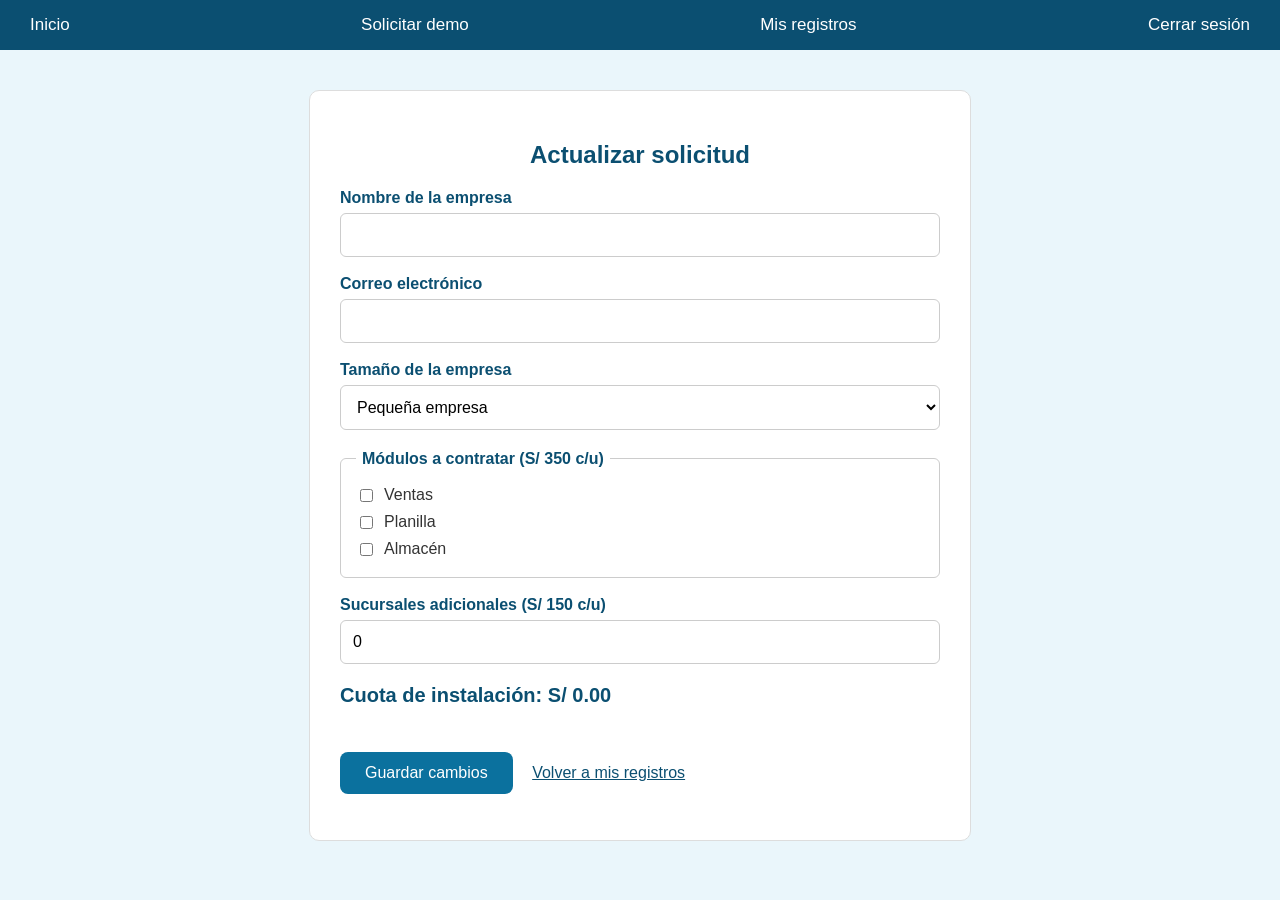
<file: actualizar.html>
<!DOCTYPE html>
<html lang="es">
<head>
    <meta charset="UTF-8">
    <meta name="viewport" content="width=device-width, initial-scale=1.0">
    <title>Actualizar solicitud | ERP Andino Perú</title>
    <link rel="stylesheet" href="css/actualizar.css">
</head>
<body>
    <nav>
        <ul>
            <li><a href="index.html">Inicio</a></li>
            <li><a href="registro.html">Solicitar demo</a></li>
            <li><a href="consulta.html">Mis registros</a></li>
            <li><a href="#" id="btn-salir">Cerrar sesión</a></li>
        </ul>
    </nav>

    <section class="contenedor">
        <h1>Actualizar solicitud</h1>
        <p id="codigo-registro"></p>

        <form id="form-actualizar">
            <label for="empresa">Nombre de la empresa</label>
            <input type="text" id="empresa" name="empresa" required>

            <label for="correo">Correo electrónico</label>
            <input type="email" id="correo" name="correo" required>

            <label for="tamano">Tamaño de la empresa</label>
            <select id="tamano" name="tamano" required>
                <option value="pequena">Pequeña empresa</option>
                <option value="mediana">Mediana empresa</option>
                <option value="grande">Gran empresa</option>
            </select>

            <fieldset>
                <legend>Módulos a contratar (S/ 350 c/u)</legend>
                <label class="opcion">
                    <input type="checkbox" id="modulo_ventas" name="modulo_ventas"> Ventas
                </label>
                <label class="opcion">
                    <input type="checkbox" id="modulo_planilla" name="modulo_planilla"> Planilla
                </label>
                <label class="opcion">
                    <input type="checkbox" id="modulo_almacen" name="modulo_almacen"> Almacén
                </label>
            </fieldset>

            <label for="sucursales">Sucursales adicionales (S/ 150 c/u)</label>
            <input type="number" id="sucursales" name="sucursales_adicionales"
                   min="0" step="1" value="0" required>

            <p class="monto">Cuota de instalación:
                <output id="monto-estimado" aria-live="polite">S/ 0.00</output>
            </p>

            <button type="submit" id="btn-guardar">Guardar cambios</button>
            <a href="consulta.html" class="enlace-volver">Volver a mis registros</a>
        </form>

        <p id="mensaje-actualizar" role="status"></p>
    </section>

    <script type="module" src="js/actualizar/actualizar.js"></script>
</body>
</html>
</file>
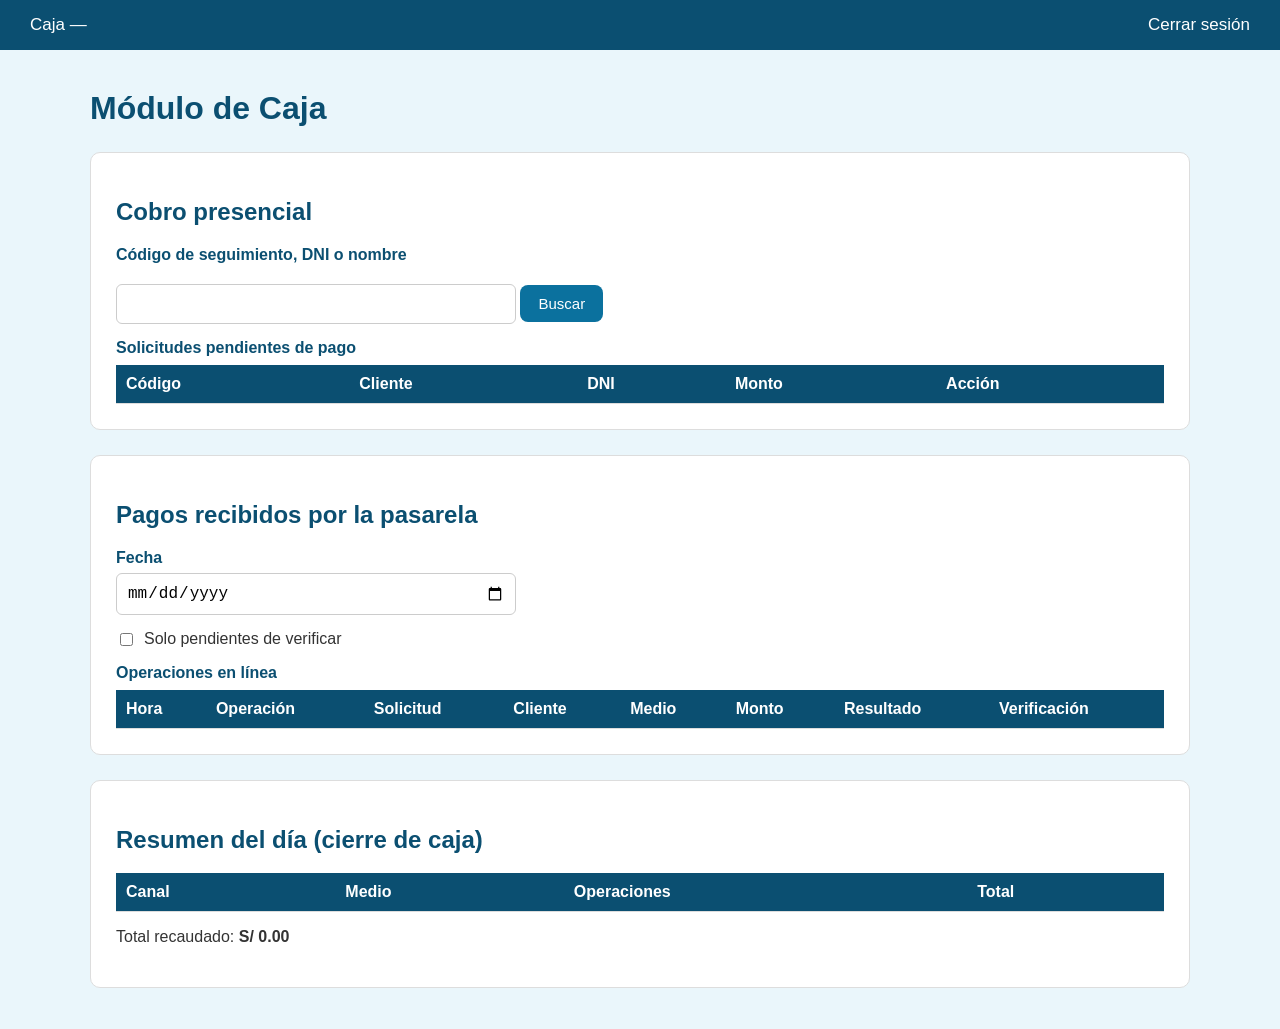
<file: caja.html>
<!DOCTYPE html>
<html lang="es">
<head>
    <meta charset="UTF-8">
    <meta name="viewport" content="width=device-width, initial-scale=1.0">
    <title>Caja | ERP Andino Perú</title>
    <link rel="stylesheet" href="css/caja.css">
</head>
<body>
    <nav>
        <ul>
            <li>Caja — <span id="nombre-cajero"></span></li>
            <li><a href="#" id="cerrar-sesion">Cerrar sesión</a></li>
        </ul>
    </nav>

    <main class="contenedor">
        <h1>Módulo de Caja</h1>

        <section aria-labelledby="t-cobro">
            <h2 id="t-cobro">Cobro presencial</h2>
            <form id="form-buscar" role="search">
                <label for="criterio">Código de seguimiento, DNI o nombre</label>
                <input id="criterio" name="criterio" type="search" autocomplete="off">
                <button type="submit">Buscar</button>
            </form>
            <div class="tabla-contenedor">
                <table id="tabla-pendientes">
                    <caption>Solicitudes pendientes de pago</caption>
                    <thead>
                        <tr>
                            <th scope="col">Código</th>
                            <th scope="col">Cliente</th>
                            <th scope="col">DNI</th>
                            <th scope="col">Monto</th>
                            <th scope="col">Acción</th>
                        </tr>
                    </thead>
                    <tbody></tbody>
                </table>
            </div>
        </section>

        <section aria-labelledby="t-linea">
            <h2 id="t-linea">Pagos recibidos por la pasarela</h2>
            <p id="aviso-nuevos" role="status" aria-live="polite"></p>
            <label for="fecha-caja">Fecha</label>
            <input id="fecha-caja" type="date">
            <label class="opcion"><input id="solo-por-verificar" type="checkbox"> Solo pendientes de verificar</label>
            <div class="tabla-contenedor">
                <table id="tabla-en-linea">
                    <caption>Operaciones en línea</caption>
                    <thead>
                        <tr>
                            <th scope="col">Hora</th>
                            <th scope="col">Operación</th>
                            <th scope="col">Solicitud</th>
                            <th scope="col">Cliente</th>
                            <th scope="col">Medio</th>
                            <th scope="col">Monto</th>
                            <th scope="col">Resultado</th>
                            <th scope="col">Verificación</th>
                        </tr>
                    </thead>
                    <tbody></tbody>
                </table>
            </div>
        </section>

        <section aria-labelledby="t-resumen">
            <h2 id="t-resumen">Resumen del día (cierre de caja)</h2>
            <div class="tabla-contenedor">
                <table id="tabla-resumen">
                    <thead>
                        <tr>
                            <th scope="col">Canal</th>
                            <th scope="col">Medio</th>
                            <th scope="col">Operaciones</th>
                            <th scope="col">Total</th>
                        </tr>
                    </thead>
                    <tbody></tbody>
                </table>
            </div>
            <p>Total recaudado: <strong id="total-dia">S/ 0.00</strong></p>
        </section>
    </main>

    <dialog id="dialogo-cobro" aria-labelledby="t-dialogo">
        <form id="form-cobro">
            <h2 id="t-dialogo">Registrar cobro</h2>
            <p>Solicitud <strong id="cobro-codigo"></strong> — Total <strong id="cobro-total"></strong></p>

            <label for="metodo-caja">Medio de pago</label>
            <select id="metodo-caja" name="metodo">
                <option value="efectivo">Efectivo</option>
                <option value="pos">Tarjeta en POS</option>
                <option value="andipay">Billetera AndiPay (QR)</option>
                <option value="pagomovil">Billetera PagoMóvil (QR)</option>
            </select>

            <div id="campo-recibido">
                <label for="monto-recibido">Monto recibido (S/)</label>
                <input id="monto-recibido" name="monto_recibido" type="number" min="0" step="0.01">
                <p>Vuelto: <output id="vuelto">S/ 0.00</output></p>
            </div>

            <div id="campo-referencia" hidden>
                <label for="referencia">N.° de voucher u operación</label>
                <input id="referencia" name="referencia" inputmode="numeric" maxlength="12">
            </div>

            <button type="submit">Confirmar cobro</button>
            <button type="button" id="cancelar-cobro">Cancelar</button>
        </form>
    </dialog>

    <script type="module" src="js/caja/caja.js"></script>
</body>
</html>
</file>
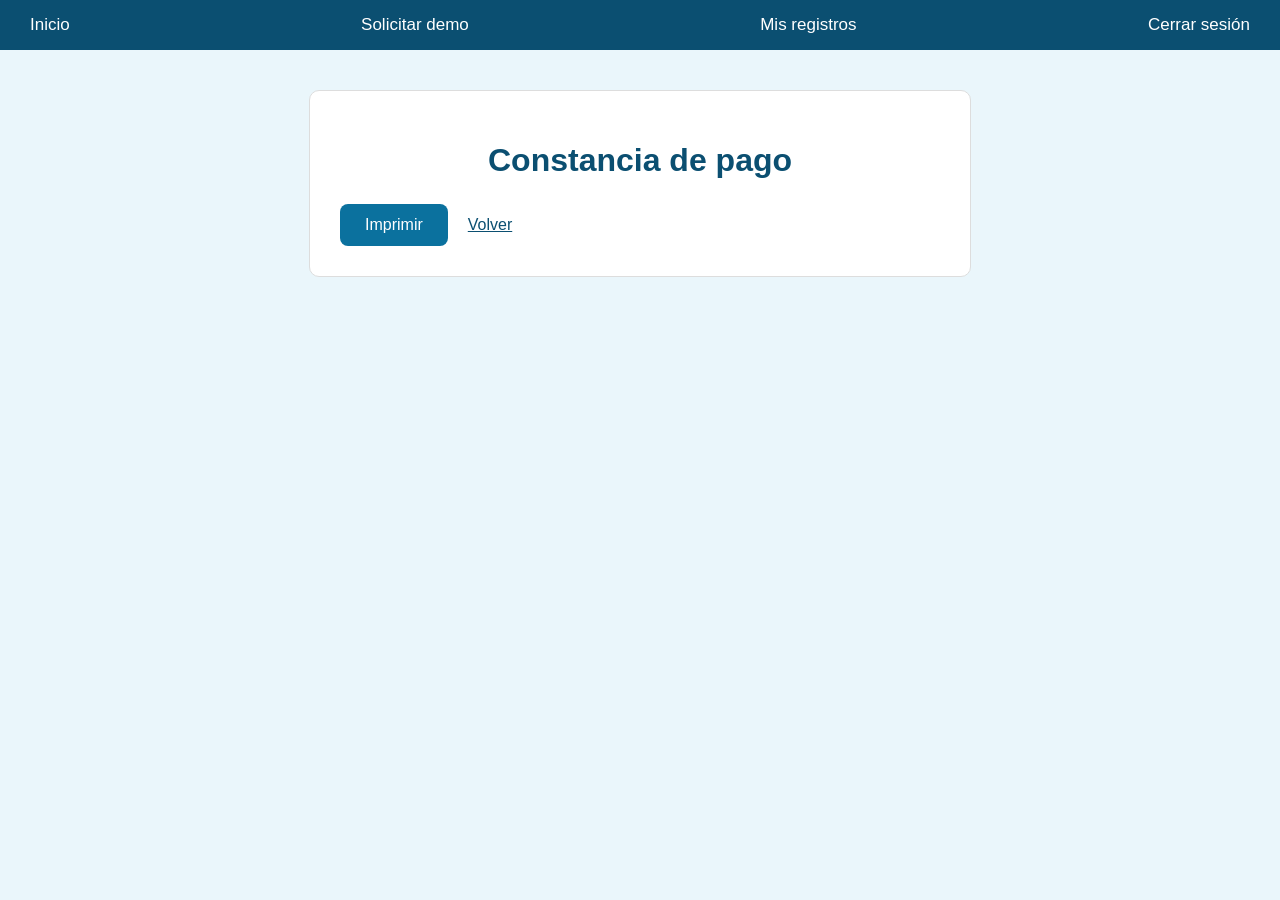
<file: comprobante.html>
<!DOCTYPE html>
<html lang="es">
<head>
    <meta charset="UTF-8">
    <meta name="viewport" content="width=device-width, initial-scale=1.0">
    <title>Constancia de pago | ERP Andino Perú</title>
    <link rel="stylesheet" href="css/comprobante.css">
</head>
<body>
    <nav>
        <ul>
            <li><a href="index.html">Inicio</a></li>
            <li><a href="registro.html">Solicitar demo</a></li>
            <li><a href="consulta.html">Mis registros</a></li>
            <li><a href="#" id="btn-salir">Cerrar sesión</a></li>
        </ul>
    </nav>

    <main class="contenedor">
        <h1>Constancia de pago</h1>
        <section id="comprobante" aria-live="polite"></section>
        <div class="acciones">
            <button type="button" id="imprimir">Imprimir</button>
            <a href="consulta.html" id="volver">Volver</a>
        </div>
    </main>

    <script type="module" src="js/comprobante/comprobante.js"></script>
</body>
</html>
</file>
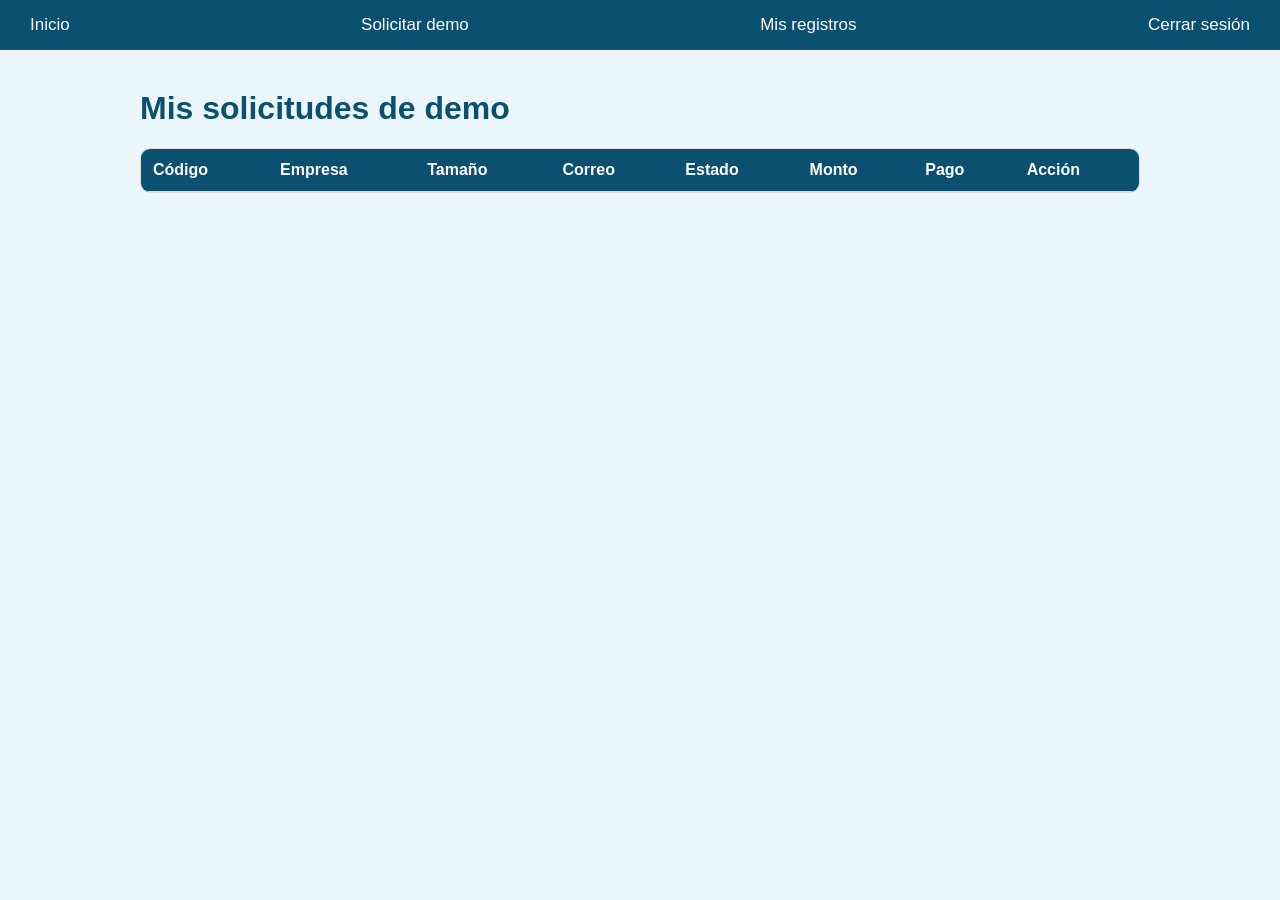
<file: consulta.html>
<!DOCTYPE html>
<html lang="es">
<head>
    <meta charset="UTF-8">
    <meta name="viewport" content="width=device-width, initial-scale=1.0">
    <title>Mis registros | ERP Andino Perú</title>
    <link rel="stylesheet" href="css/consulta.css">
</head>
<body>
    <nav>
        <ul>
            <li><a href="index.html">Inicio</a></li>
            <li><a href="registro.html">Solicitar demo</a></li>
            <li><a href="consulta.html">Mis registros</a></li>
            <li><a href="#" id="btn-salir">Cerrar sesión</a></li>
        </ul>
    </nav>
    <main class="contenedor">
        <h1>Mis solicitudes de demo</h1>
        <p id="mensaje-consulta" role="status"></p>

        <div class="tabla-contenedor">
            <table>
                <thead>
                    <tr>
                        <th>Código</th>
                        <th>Empresa</th>
                        <th>Tamaño</th>
                        <th>Correo</th>
                        <th>Estado</th>
                        <th>Monto</th>
                        <th>Pago</th>
                        <th>Acción</th>
                    </tr>
                </thead>
                <tbody id="tabla-cuerpo"></tbody>
            </table>
        </div>
    </main>

    <script type="module" src="js/consulta/consulta.js"></script>
</body>
</html>
</file>
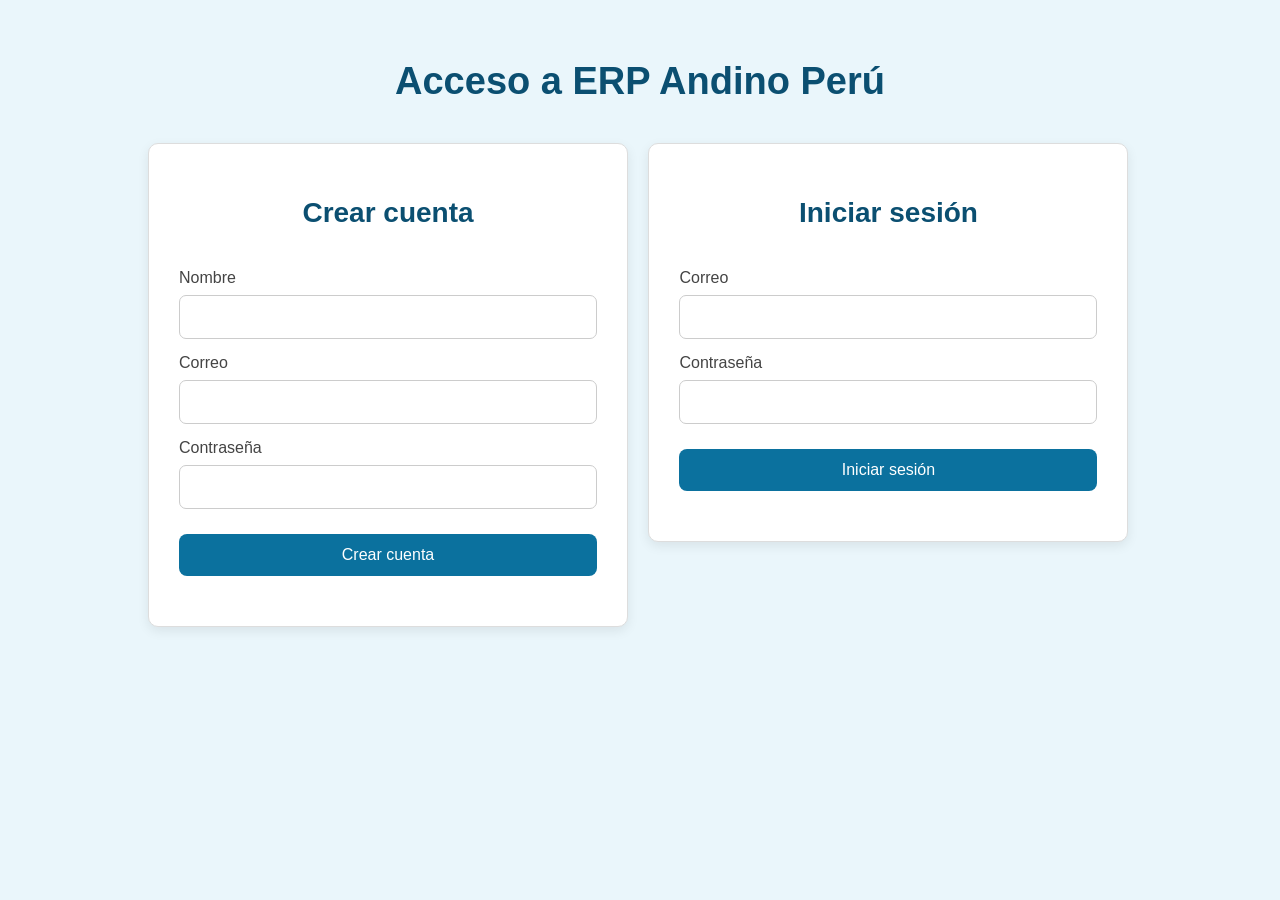
<file: login.html>
<!DOCTYPE html>

<html lang="es">

<head>

<meta charset="UTF-8">

<meta name="viewport" content="width=device-width, initial-scale=1.0">

<title>Iniciar sesión | ERP Andino Perú</title>
<link rel="stylesheet" href="css/login.css">
</head>

<script type="module" src="js/auth/login.js"></script>

<body>
<main>
    

    <h1>Acceso a ERP Andino Perú</h1>


    <section>

        <h2>Crear cuenta</h2>

        <form id="form-registro">

            <label for="nombre">
                Nombre
            </label>

            <input
                type="text"
                id="nombre"
                required
            >


            <label for="correo-registro">
                Correo
            </label>

            <input
                type="email"
                id="correo-registro"
                required
            >


            <label for="contrasena-registro">
                Contraseña
            </label>

            <input
                type="password"
                id="contrasena-registro"
                required
            >


            <button type="submit">
                Crear cuenta
            </button>

        </form>

        <p id="mensaje-registro"></p>

    </section>


    <section>

        <h2>Iniciar sesión</h2>

        <form id="form-login">

            <label for="correo-login">
                Correo
            </label>

            <input
                type="email"
                id="correo-login"
                required
            >


            <label for="contrasena-login">
                Contraseña
            </label>

            <input
                type="password"
                id="contrasena-login"
                required
            >


            <button type="submit">
                Iniciar sesión
            </button>

        </form>

        <p id="mensaje-login"></p>

    </section>

</main>

</body>

</html>
</file>
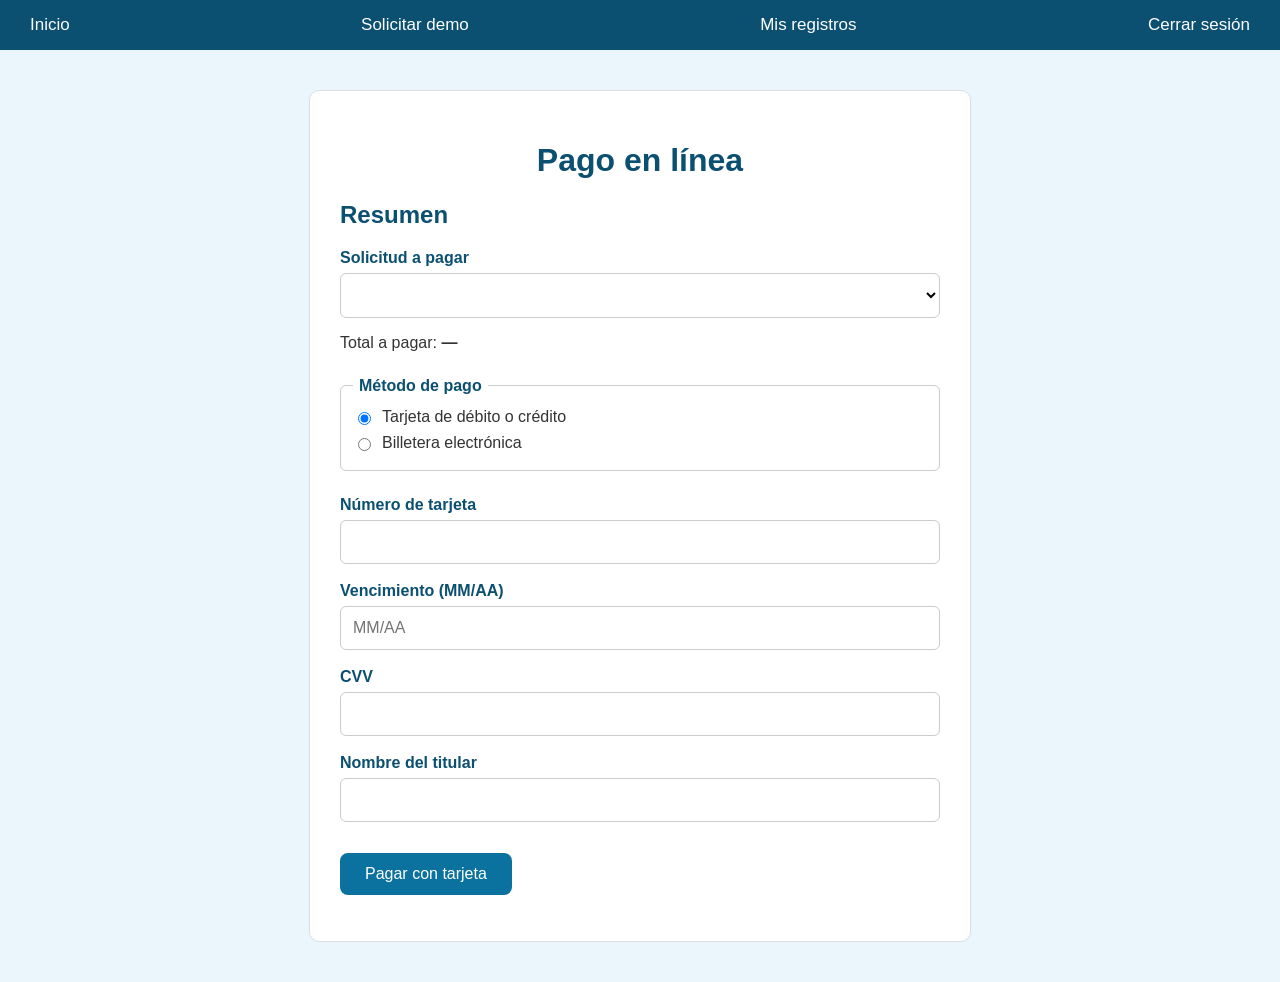
<file: pago.html>
<!DOCTYPE html>
<html lang="es">
<head>
    <meta charset="UTF-8">
    <meta name="viewport" content="width=device-width, initial-scale=1.0">
    <title>Pagar cuota | ERP Andino Perú</title>
    <link rel="stylesheet" href="css/pago.css">
</head>
<body>
    <nav>
        <ul>
            <li><a href="index.html">Inicio</a></li>
            <li><a href="registro.html">Solicitar demo</a></li>
            <li><a href="consulta.html">Mis registros</a></li>
            <li><a href="#" id="btn-salir">Cerrar sesión</a></li>
        </ul>
    </nav>

    <main class="contenedor">
        <h1>Pago en línea</h1>

        <section aria-labelledby="t-resumen">
            <h2 id="t-resumen">Resumen</h2>
            <label for="registro">Solicitud a pagar</label>
            <select id="registro" name="registro"></select>
            <p>Total a pagar: <strong id="resumen-monto">—</strong></p>
        </section>

        <fieldset>
            <legend>Método de pago</legend>
            <label><input type="radio" name="metodo" value="tarjeta" checked> Tarjeta de débito o crédito</label>
            <label><input type="radio" name="metodo" value="billetera"> Billetera electrónica</label>
        </fieldset>

        <form id="form-tarjeta" novalidate>
            <label for="numero">Número de tarjeta</label>
            <input id="numero" name="numero" inputmode="numeric" autocomplete="cc-number" maxlength="23"
                   required aria-describedby="marca-detectada error-numero">
            <span id="marca-detectada"></span>
            <span id="error-numero" class="error"></span>

            <label for="vencimiento">Vencimiento (MM/AA)</label>
            <input id="vencimiento" name="vencimiento" inputmode="numeric" autocomplete="cc-exp" maxlength="5"
                   placeholder="MM/AA" required aria-describedby="error-vencimiento">
            <span id="error-vencimiento" class="error"></span>

            <label for="cvv">CVV</label>
            <input id="cvv" name="cvv" type="password" inputmode="numeric" autocomplete="cc-csc" maxlength="4"
                   required aria-describedby="error-cvv">
            <span id="error-cvv" class="error"></span>

            <label for="titular">Nombre del titular</label>
            <input id="titular" name="titular" autocomplete="cc-name" required aria-describedby="error-titular">
            <span id="error-titular" class="error"></span>

            <button type="submit">Pagar con tarjeta</button>
        </form>

        <form id="form-billetera" novalidate hidden>
            <label for="proveedor">Billetera</label>
            <select id="proveedor" name="proveedor">
                <option value="andipay">AndiPay</option>
                <option value="pagomovil">PagoMóvil</option>
            </select>

            <label for="celular">Celular afiliado</label>
            <input id="celular" name="celular" inputmode="numeric" autocomplete="tel-national" maxlength="9"
                   required aria-describedby="error-celular">
            <span id="error-celular" class="error"></span>

            <label for="codigo">Código de aprobación (6 dígitos que muestra tu billetera)</label>
            <input id="codigo" name="codigo" inputmode="numeric" autocomplete="one-time-code" maxlength="6"
                   required aria-describedby="error-codigo">
            <span id="error-codigo" class="error"></span>

            <button type="submit">Pagar con billetera</button>
        </form>

        <p id="mensaje-pago" role="status" aria-live="polite"></p>
    </main>

    <script type="module" src="js/pago/pago.js"></script>
</body>
</html>
</file>
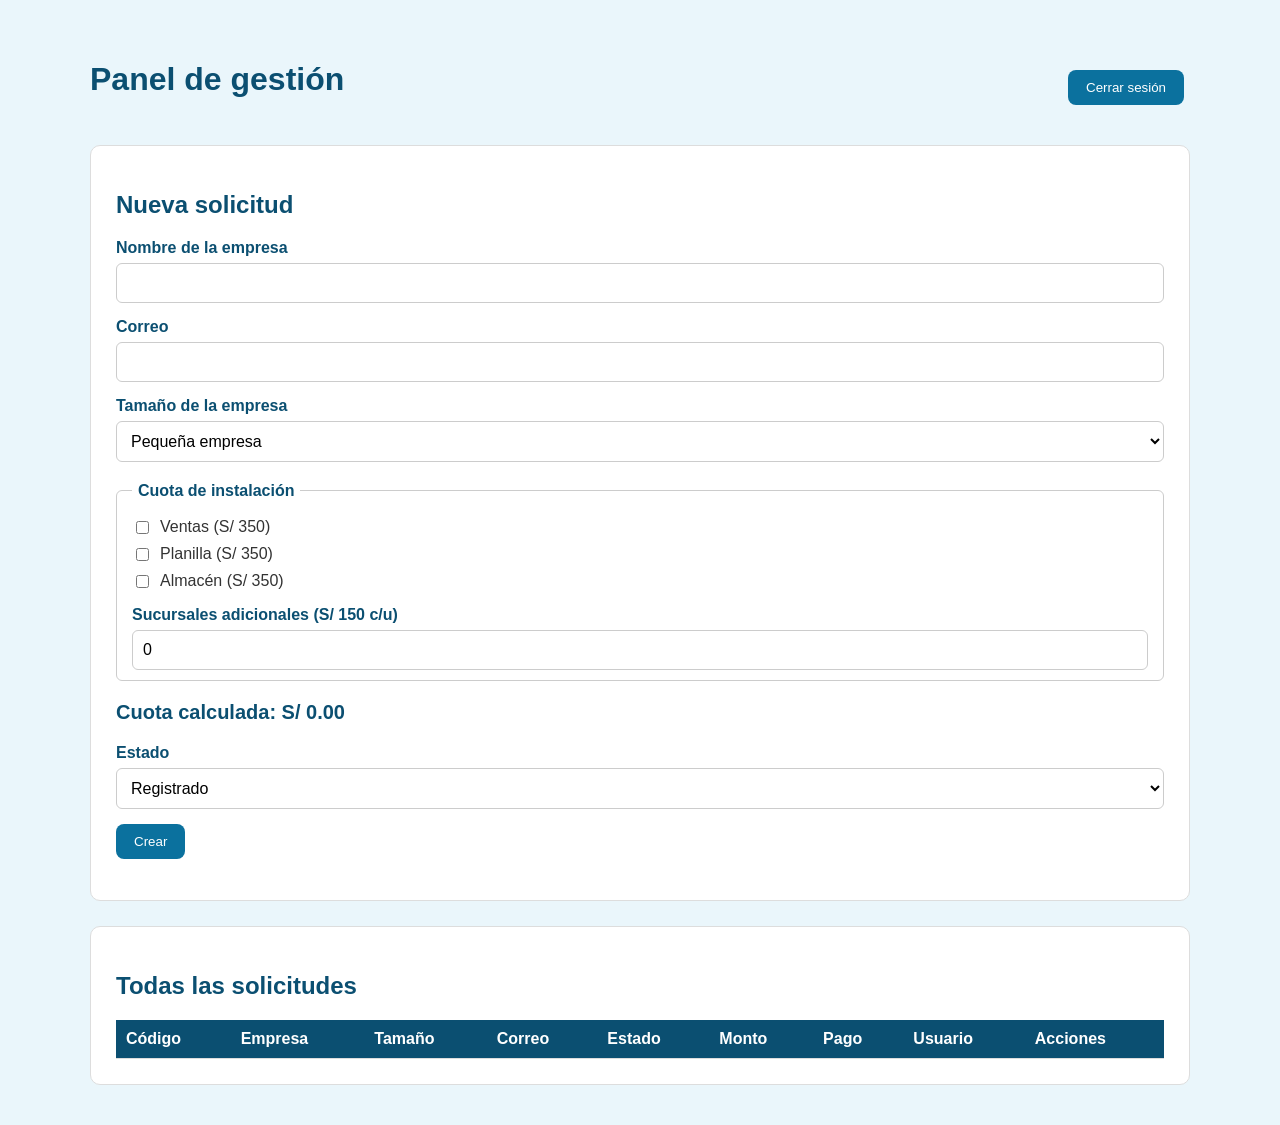
<file: panel.html>
<!DOCTYPE html>
<html lang="es">
<head>
  <meta charset="UTF-8">
  <meta name="viewport" content="width=device-width, initial-scale=1.0">
  <title>Panel de gestión | ERP Andino Perú</title>
  <link rel="stylesheet" href="css/panel.css">
</head>
<body>
  <main class="panel">
    <header class="panel-encabezado">
      <h1>Panel de gestión</h1>
      <p id="usuario-activo"></p>
      <a href="caja.html" id="enlace-caja" class="enlace-caja" hidden>Ir a Caja</a>
      <button type="button" id="btn-salir">Cerrar sesión</button>
    </header>

    <section class="panel-formulario">
      <h2 id="titulo-form">Nueva solicitud</h2>
      <form id="form-panel">
        <input type="hidden" id="registro-id">

        <label for="empresa">Nombre de la empresa</label>
        <input type="text" id="empresa" required>

        <label for="correo">Correo</label>
        <input type="email" id="correo" required>

        <label for="tamano">Tamaño de la empresa</label>
        <select id="tamano" required>
          <option value="pequena">Pequeña empresa</option>
          <option value="mediana">Mediana empresa</option>
          <option value="grande">Gran empresa</option>
        </select>

        <fieldset id="grupo-tarifa">
          <legend>Cuota de instalación</legend>
          <label class="opcion">
            <input type="checkbox" id="modulo_ventas"> Ventas (S/ 350)
          </label>
          <label class="opcion">
            <input type="checkbox" id="modulo_planilla"> Planilla (S/ 350)
          </label>
          <label class="opcion">
            <input type="checkbox" id="modulo_almacen"> Almacén (S/ 350)
          </label>

          <label for="sucursales">Sucursales adicionales (S/ 150 c/u)</label>
          <input type="number" id="sucursales" min="0" step="1" value="0" required>
        </fieldset>

        <p class="monto">Cuota calculada:
          <output id="monto-estimado" aria-live="polite">S/ 0.00</output>
        </p>

        <label for="estado">Estado</label>
        <select id="estado">
          <option value="registrado">Registrado</option>
          <option value="atendido">Atendido</option>
          <option value="rechazado">Rechazado</option>
        </select>

        <button type="submit" id="btn-guardar">Crear</button>
        <button type="button" id="btn-cancelar" hidden>Cancelar edición</button>
      </form>
      <p id="mensaje-panel" role="status"></p>
    </section>

    <section class="panel-tabla">
      <h2>Todas las solicitudes</h2>
      <div class="tabla-contenedor">
        <table>
          <thead>
            <tr>
              <th>Código</th>
              <th>Empresa</th>
              <th>Tamaño</th>
              <th>Correo</th>
              <th>Estado</th>
              <th>Monto</th>
              <th>Pago</th>
              <th>Usuario</th>
              <th>Acciones</th>
            </tr>
          </thead>
          <tbody id="tabla-cuerpo"></tbody>
        </table>
      </div>
    </section>
  </main>

  <script type="module" src="js/panel/panel.js"></script>
</body>
</html>
</file>
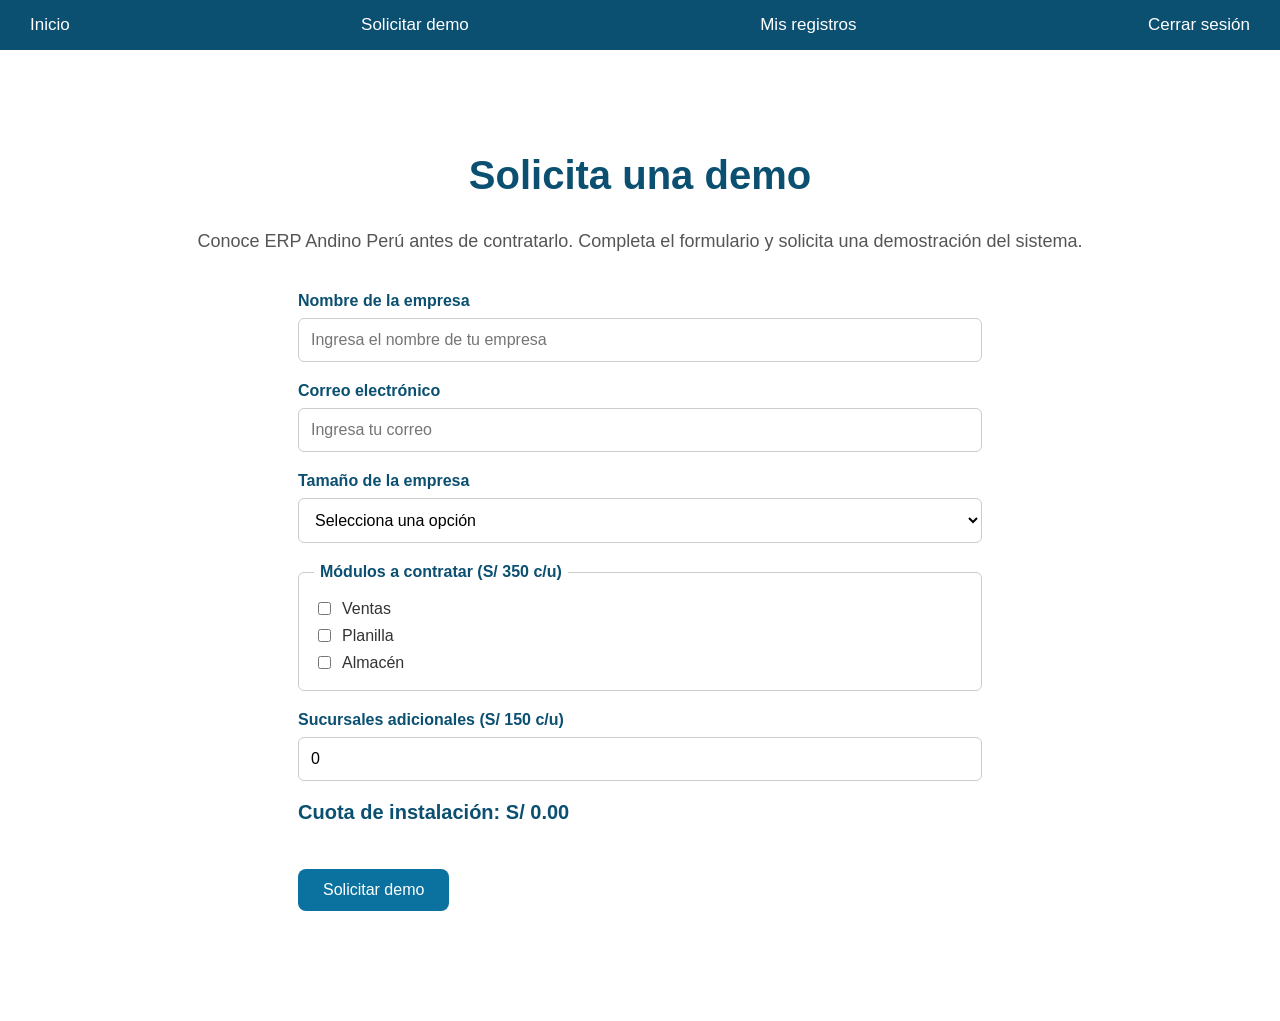
<file: registro.html>
<!DOCTYPE html>
<html lang="es">
<head>
    <meta charset="UTF-8">
    <meta name="viewport" content="width=device-width, initial-scale=1.0">
    <title>Solicitar demo | ERP Andino Perú</title>
    <link rel="stylesheet" href="css/registro.css">
</head>
<body>

    <nav>
        <ul>
            <li><a href="index.html">Inicio</a></li>
            <li><a href="registro.html">Solicitar demo</a></li>
            <li><a href="consulta.html">Mis registros</a></li>
            <li><a href="#" id="btn-salir">Cerrar sesión</a></li>
        </ul>
    </nav>

    <section class="seccion2">
        <h2>Solicita una demo</h2>
        <p>
            Conoce ERP Andino Perú antes de contratarlo.
            Completa el formulario y solicita una demostración del sistema.
        </p>

        <form id="form-demo">
            <label for="empresa">Nombre de la empresa</label>
            <input type="text" id="empresa" name="empresa"
                   placeholder="Ingresa el nombre de tu empresa" required>

            <label for="correo">Correo electrónico</label>
            <input type="email" id="correo" name="correo"
                   placeholder="Ingresa tu correo" required>

            <label for="tamano">Tamaño de la empresa</label>
            <select id="tamano" name="tamano" required>
                <option value="">Selecciona una opción</option>
                <option value="pequena">Pequeña empresa</option>
                <option value="mediana">Mediana empresa</option>
                <option value="grande">Gran empresa</option>
            </select>

            <fieldset>
                <legend>Módulos a contratar (S/ 350 c/u)</legend>
                <label class="opcion">
                    <input type="checkbox" name="modulo_ventas"> Ventas
                </label>
                <label class="opcion">
                    <input type="checkbox" name="modulo_planilla"> Planilla
                </label>
                <label class="opcion">
                    <input type="checkbox" name="modulo_almacen"> Almacén
                </label>
            </fieldset>

            <label for="sucursales">Sucursales adicionales (S/ 150 c/u)</label>
            <input type="number" id="sucursales" name="sucursales_adicionales"
                   min="0" step="1" value="0" required>

            <p class="monto">Cuota de instalación:
                <output id="monto-estimado" aria-live="polite">S/ 0.00</output>
            </p>

            <button type="submit">Solicitar demo</button>
        </form>

        <p id="mensaje-demo" role="status"></p>
    </section>

    <script type="module" src="js/registro/registro.js"></script>
</body>
</html>
</file>
<file: css/actualizar.css>
body { 
    margin: 0; 
    font-family: Arial, Helvetica, sans-serif;
    background: #eaf6fb; 
    color: #333; 
}
nav { 
    background-color: #0b4f71; 
    padding: 15px 30px; }

nav ul { 
    display: flex; 
    justify-content: space-between; 
    align-items: center; 
    list-style: none; 
    margin: 0; 
    padding: 0; }

nav a { 
    color: white; 
    text-decoration: none; 
    font-size: 17px; }

nav a:hover { 
    color: #8ed8ff; }

.contenedor { 
    max-width: 600px; 
    margin: 40px auto; 
    padding: 30px; 
    background: white; 
    border-radius: 10px; 
    border: 1px solid #ddd; }

h1 { 
    color: #0b4f71; 
    text-align: center; }

#codigo-registro { 
    text-align: center; 
    color: #555; }

form label { 
    display: block; 
    margin: 18px 0 6px; 
    font-weight: bold; 
    color: #0b4f71; }

form input, form select { 
    width: 100%; 
    padding: 12px; 
    border: 1px solid #ccc; 
    border-radius: 6px; 
    font-size: 16px; 
    box-sizing: border-box; 
    background: white; }

form input:disabled, form select:disabled { 
    background: #f0f0f0; 
    color: #777; }

form button { 
    margin-top: 25px; 
    padding: 12px 25px;
     background: #0b719e; 
     color: white; 
     border: none; 
     border-radius: 8px; 
     font-size: 16px; 
     cursor: pointer; }

form button:hover { 
    background: #083f59; }

.enlace-volver { 
    margin-left: 15px; 
    color: #0b4f71; }

#mensaje-actualizar { 
    text-align: center; 
    font-weight: bold; 
    color: #0b4f71; }

fieldset {
    border: 1px solid #ccc;
    border-radius: 6px;
    padding: 10px 15px;
    margin: 20px 0 0;
}

legend {
    font-weight: bold;
    color: #0b4f71;
    padding: 0 6px;
}

form fieldset label.opcion {
    display: flex;
    align-items: center;
    gap: 8px;
    margin: 8px 0;
    font-weight: normal;
    color: #333;
}

form fieldset input[type="checkbox"] {
    width: auto;
}

.monto {
    font-size: 20px;
    font-weight: bold;
    color: #0b4f71;
    margin-top: 20px;
}
</file>
<file: css/caja.css>
body {
    margin: 0;
    font-family: Arial, Helvetica, sans-serif;
    background: #eaf6fb;
    color: #333;
}

nav {
    background-color: #0b4f71;
    padding: 15px 30px;
    color: white;
    font-size: 17px;
}

nav ul {
    display: flex;
    justify-content: space-between;
    align-items: center;
    list-style: none;
    margin: 0;
    padding: 0;
}

nav a {
    color: white;
    text-decoration: none;
}

nav a:hover {
    color: #8ed8ff;
}

[hidden] {
    display: none !important;
}

.contenedor {
    max-width: 1100px;
    margin: 40px auto;
    padding: 0 20px;
}

h1, h2 {
    color: #0b4f71;
}

section {
    background: white;
    padding: 25px;
    border-radius: 10px;
    border: 1px solid #ddd;
    margin-top: 25px;
}

label {
    display: block;
    margin: 15px 0 6px;
    font-weight: bold;
    color: #0b4f71;
}

label.opcion {
    display: flex;
    align-items: center;
    gap: 8px;
    font-weight: normal;
    color: #333;
}

input:not([type="checkbox"]), select {
    width: 100%;
    max-width: 400px;
    padding: 10px;
    border: 1px solid #ccc;
    border-radius: 6px;
    font-size: 16px;
    box-sizing: border-box;
    background: white;
}

input:focus, select:focus, button:focus-visible, a:focus-visible {
    outline: 3px solid #8ed8ff;
    border-color: #0b719e;
}

button {
    margin-top: 15px;
    margin-right: 6px;
    padding: 10px 18px;
    background: #0b719e;
    color: white;
    border: none;
    border-radius: 8px;
    font-size: 15px;
    cursor: pointer;
}

button:hover {
    background: #083f59;
}

button:disabled {
    background: #8aa7b5;
    cursor: not-allowed;
}

td button {
    margin: 0;
    padding: 6px 12px;
}

.tabla-contenedor {
    overflow-x: auto;
    margin-top: 15px;
}

table {
    width: 100%;
    border-collapse: collapse;
}

caption {
    text-align: left;
    font-weight: bold;
    color: #0b4f71;
    padding-bottom: 8px;
}

th, td {
    padding: 10px;
    border-bottom: 1px solid #ddd;
    text-align: left;
}

th {
    background: #0b4f71;
    color: white;
}

.fila-rechazada td {
    background: #fde7ea;
    color: #b00020;
}

#aviso-nuevos {
    font-weight: bold;
    color: #1b6b32;
}

dialog {
    border: 1px solid #ccc;
    border-radius: 10px;
    padding: 25px;
    width: 90%;
    max-width: 420px;
}

dialog::backdrop {
    background: rgba(0, 0, 0, 0.5);
}

dialog input:not([type="checkbox"]), dialog select {
    max-width: 100%;
}

@media print {
    nav, button { display: none; }
}
</file>
<file: css/comprobante.css>
body {
    margin: 0;
    font-family: Arial, Helvetica, sans-serif;
    background: #eaf6fb;
    color: #333;
}

nav {
    background-color: #0b4f71;
    padding: 15px 30px;
}

nav ul {
    display: flex;
    justify-content: space-between;
    align-items: center;
    list-style: none;
    margin: 0;
    padding: 0;
}

nav a {
    color: white;
    text-decoration: none;
    font-size: 17px;
}

nav a:hover {
    color: #8ed8ff;
}

.contenedor {
    max-width: 600px;
    margin: 40px auto;
    padding: 30px;
    background: white;
    border-radius: 10px;
    border: 1px solid #ddd;
}

h1 {
    color: #0b4f71;
    text-align: center;
}

#comprobante dl {
    display: grid;
    grid-template-columns: 1fr 2fr;
    gap: 10px 20px;
    margin: 25px 0;
}

#comprobante dt {
    font-weight: bold;
    color: #0b4f71;
}

#comprobante dd {
    margin: 0;
}

.acciones {
    display: flex;
    align-items: center;
    gap: 20px;
    margin-top: 25px;
}

.acciones button {
    padding: 12px 25px;
    background: #0b719e;
    color: white;
    border: none;
    border-radius: 8px;
    font-size: 16px;
    cursor: pointer;
}

.acciones button:hover {
    background: #083f59;
}

.acciones a {
    color: #0b4f71;
}

button:focus-visible, a:focus-visible {
    outline: 3px solid #8ed8ff;
}

@media print {
    nav, .acciones { display: none; }
    body { background: #fff; color: #000; }
    .contenedor { border: none; margin: 0; max-width: none; }
    #comprobante { border: 1px solid #000; padding: 1rem; }
}
</file>
<file: css/consulta.css>
body { 
    margin: 0; 
    font-family: Arial, Helvetica, sans-serif; 
    background: #eaf6fb;
     color: #333; }

nav { 
    background-color: #0b4f71; 
    padding: 15px 30px; }

nav ul { 
    display: flex; 
    justify-content: space-between; 
    align-items: center; 
    list-style: none; 
    margin: 0; padding: 0; }

nav a { 
    color: white; 
    text-decoration: none; 
    font-size: 17px; }

nav a:hover { 
    color: #8ed8ff; }

.contenedor { 
    max-width: 1000px; 
    margin: 40px auto;
     padding: 0 20px; }

h1 { 
    color: #0b4f71; }

#mensaje-consulta { 
    color: #0b4f71; 
    font-weight: bold; }

.tabla-contenedor { 
    overflow-x: auto; 
    background: white; 
    border-radius: 10px; 
    border: 1px solid #ddd; }

table { 
    width: 100%; 
    border-collapse: collapse; }

th, td { 
    padding: 12px; 
    border-bottom: 1px solid #ddd; 
    text-align: left; }

th { 
    background: #0b4f71; 
    color: white; }

.boton-editar { 
    display: inline-block; 
    padding: 6px 14px; 
    background: #0b719e; 
    color: white; 
    text-decoration: none; 
    border-radius: 6px; }

.boton-editar:hover { 
    background: #083f59; }
    
.boton-editar {
    margin-right: 6px;
    margin-bottom: 4px;
}
</file>
<file: css/login.css>
* {
    box-sizing: border-box;
}

body {
    margin: 0;
    font-family: Arial, sans-serif;
    background-color: #eaf6fb;
    color: #333;
}

main {
    width: 90%;
    max-width: 1000px;
    margin: 60px auto;
}

main > h1 {
    text-align: center;
    font-size: 38px;
    color: #0b4f71;
    margin-bottom: 40px;
}
section {
    background-color: white;
    width: 48%;
    display: inline-block;
    vertical-align: top;
    margin: 0 0.8%;
    padding: 30px;
    border-radius: 10px;
    border: 1px solid #ddd;
    box-shadow: 0 4px 12px rgba(0, 0, 0, 0.08);
}

section h2 {
    text-align: center;
    font-size: 28px;
    color: #0b4f71;
    margin-bottom: 25px;
}

form {
    display: flex;
    flex-direction: column;
}

label {
    font-size: 16px;
    color: #444;
    margin-bottom: 8px;
    margin-top: 15px;
}

input {
    padding: 12px;
    border: 1px solid #ccc;
    border-radius: 7px;
    font-size: 16px;
    outline: none;
}

input:focus {
    border-color: #0b719e;
}

button {
    margin-top: 25px;
    padding: 12px;
    background-color: #0b719e;
    color: white;
    border: none;
    border-radius: 8px;
    font-size: 16px;
    cursor: pointer;
}

button:hover {
    background-color: #083f59;
}

p {
    line-height: 1.5;
}

#mensaje-registro,
#mensaje-login {
    margin-top: 20px;
    text-align: center;
    color: #0b4f71;
    font-size: 15px;
}

@media (max-width: 700px) {

    main {
        width: 90%;
        margin: 40px auto;
    }

    main > h1 {
        font-size: 30px;
    }

    section {
        width: 100%;
        margin: 0 0 25px 0;
    }

}
</file>
<file: css/pago.css>
body {
    margin: 0;
    font-family: Arial, Helvetica, sans-serif;
    background: #eaf6fb;
    color: #333;
}

nav {
    background-color: #0b4f71;
    padding: 15px 30px;
}

nav ul {
    display: flex;
    justify-content: space-between;
    align-items: center;
    list-style: none;
    margin: 0;
    padding: 0;
}

nav a {
    color: white;
    text-decoration: none;
    font-size: 17px;
}

nav a:hover {
    color: #8ed8ff;
}

[hidden] {
    display: none !important;
}

.contenedor {
    max-width: 600px;
    margin: 40px auto;
    padding: 30px;
    background: white;
    border-radius: 10px;
    border: 1px solid #ddd;
}

h1, h2 {
    color: #0b4f71;
}

h1 {
    text-align: center;
}

label {
    display: block;
    margin: 18px 0 6px;
    font-weight: bold;
    color: #0b4f71;
}

input:not([type="radio"]), select {
    width: 100%;
    padding: 12px;
    border: 1px solid #ccc;
    border-radius: 6px;
    font-size: 16px;
    box-sizing: border-box;
    background: white;
}

input:focus, select:focus, button:focus-visible {
    outline: 3px solid #8ed8ff;
    border-color: #0b719e;
}

fieldset {
    margin: 25px 0;
    border: 1px solid #ccc;
    border-radius: 6px;
}

legend {
    font-weight: bold;
    color: #0b4f71;
    padding: 0 6px;
}

fieldset label {
    display: flex;
    align-items: center;
    gap: 8px;
    font-weight: normal;
    color: #333;
    margin: 8px 0;
}

button {
    margin-top: 25px;
    padding: 12px 25px;
    background: #0b719e;
    color: white;
    border: none;
    border-radius: 8px;
    font-size: 16px;
    cursor: pointer;
}

button:hover {
    background: #083f59;
}

button:disabled {
    background: #8aa7b5;
    cursor: not-allowed;
}

#marca-detectada {
    display: block;
    margin-top: 6px;
    font-weight: bold;
    color: #0b4f71;
}

.error {
    display: block;
    margin-top: 6px;
    color: #b00020;
    font-size: 14px;
}

.mensaje {
    margin-top: 20px;
    padding: 12px;
    border-radius: 6px;
    font-weight: bold;
    text-align: center;
}

.mensaje--info {
    background: #e3f2fb;
    color: #0b4f71;
}

.mensaje--exito {
    background: #e2f5e7;
    color: #1b6b32;
}

.mensaje--error {
    background: #fde7ea;
    color: #b00020;
}
</file>
<file: css/panel.css>
body { 
    margin: 0; 
    font-family: Arial, Helvetica, sans-serif; 
    background: #eaf6fb; 
    color: #333; }

.panel { 
    max-width: 1100px; 
    margin: 40px auto; 
    padding: 0 20px; }

.panel-encabezado { 
    display: flex; 
    justify-content: space-between; 
    align-items: center; 
    flex-wrap: wrap; 
    gap: 10px; }

h1, h2 { 
    color: #0b4f71; }

.panel-formulario, .panel-tabla {
  background: white; 
  padding: 25px; 
  border-radius: 10px;
  border: 1px solid #ddd; 
  margin-top: 25px;
}

form label { 
    display: block; 
    margin: 15px 0 6px; 
    font-weight: bold; 
    color: #0b4f71; }

form input, form select {
  width: 100%; 
  padding: 10px; 
  border: 1px solid #ccc; 
  border-radius: 6px;
  font-size: 16px; 
  box-sizing: border-box; 
  background: white;
}

button {
  margin-top: 15px; 
  margin-right: 6px; 
  padding: 10px 18px;
  background: #0b719e; 
  color: white; border: none; 
  border-radius: 8px; 
  cursor: pointer;
}
button:hover { 
    background: #083f59; 
}

#mensaje-panel { 
    font-weight: bold; 
    color: #0b4f71; 

}

.tabla-contenedor { 
    overflow-x: auto; 
}
table { 
    width: 100%; 
    border-collapse: collapse; }

th, td { 
    padding: 10px; 
    border-bottom: 1px solid #ddd; 
    text-align: left; }

th { 
    background: #0b4f71; 
    color: white; }

td button { 
    margin-top: 0; 
    padding: 6px 12px; }

fieldset {
    border: 1px solid #ccc;
    border-radius: 6px;
    padding: 10px 15px;
    margin: 20px 0 0;
}

fieldset:disabled {
    background: #f0f0f0;
    color: #777;
}

legend {
    font-weight: bold;
    color: #0b4f71;
    padding: 0 6px;
}

form fieldset label.opcion {
    display: flex;
    align-items: center;
    gap: 8px;
    margin: 8px 0;
    font-weight: normal;
    color: #333;
}

form fieldset input[type="checkbox"] {
    width: auto;
}

.monto {
    font-size: 20px;
    font-weight: bold;
    color: #0b4f71;
    margin-top: 20px;
}

.enlace-caja {
    color: #0b4f71;
    font-weight: bold;
}
</file>
<file: css/registro.css>
body {
    margin: 0;
    font-family: Arial, Helvetica, sans-serif;
    color: black;
}

nav {
    background-color: #0b4f71;
    padding: 15px 30px;
}

nav ul {
    display: flex;
    justify-content: space-between;
    align-items: center;
    list-style: none;
    margin: 0;
    padding: 0;
}

nav img {
    width: 100px;
}

nav a {
    color: white;
    text-decoration: none;
    font-size: 17px;
}

nav a:hover {
    color: #8ed8ff;
}

.seccion2 {
    padding: 70px;
    background-color: white;
    text-align: center;
}

.seccion2 h2 {
    font-size: 40px;
    color: #0b4f71;
}

.seccion2 > p {
    font-size: 18px;
    color: #555;
}

form {
    width: 60%;
    margin: 40px auto;
    text-align: left;
}

form label {
    display: block;
    margin-top: 20px;
    margin-bottom: 8px;
    font-weight: bold;
    color: #0b4f71;
}

form input,
form select {
    width: 100%;
    padding: 12px;
    border: 1px solid #ccc;
    border-radius: 6px;
    font-family: Arial, Helvetica, sans-serif;
    font-size: 16px;
    box-sizing: border-box;
}

form select {
    background-color: white;
}

form button {
    margin-top: 25px;
    padding: 12px 25px;
    background-color: #0b719e;
    color: white;
    border: none;
    border-radius: 8px;
    font-size: 16px;
    cursor: pointer;
}

form button:hover {
    background-color: #083f59;
}

#mensaje-demo {
    font-size: 17px;
    color: #0b4f71;
    font-weight: bold;
}

@media (max-width: 700px) {
    .seccion2 {
        padding: 40px 20px;
    }

    form {
        width: 100%;
    }
}

fieldset {
    border: 1px solid #ccc;
    border-radius: 6px;
    padding: 10px 15px;
    margin: 20px 0 0;
}

legend {
    font-weight: bold;
    color: #0b4f71;
    padding: 0 6px;
}

form fieldset label.opcion {
    display: flex;
    align-items: center;
    gap: 8px;
    margin: 8px 0;
    font-weight: normal;
    color: #333;
}

form fieldset input[type="checkbox"] {
    width: auto;
}

.monto {
    font-size: 20px;
    font-weight: bold;
    color: #0b4f71;
    margin-top: 20px;
}
</file>
